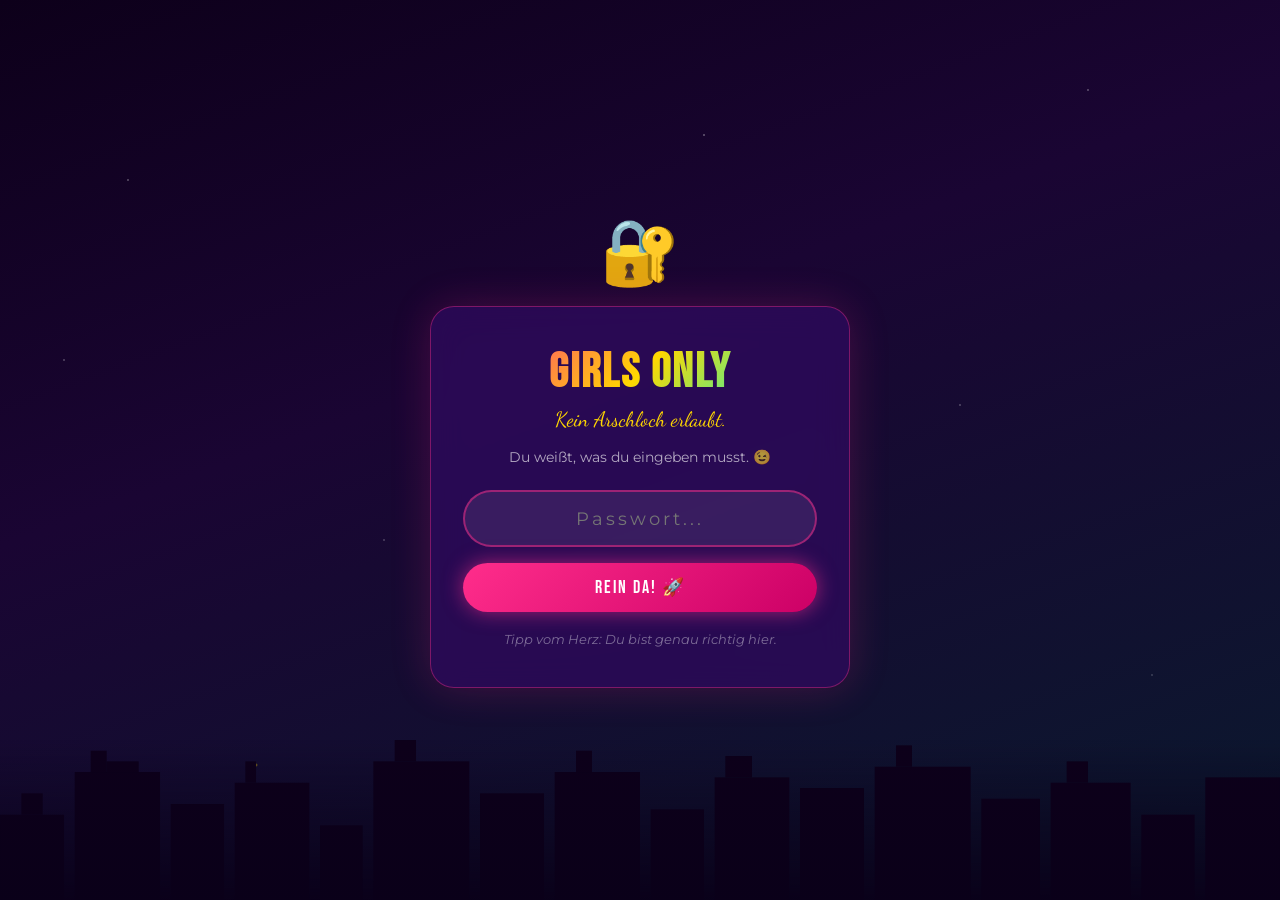
<file: index.html>
<!DOCTYPE html>
<html lang="de">
<head>
  <meta charset="UTF-8">
  <meta name="viewport" content="width=device-width, initial-scale=1.0">
  <title>Welcome Back Queen Dajenne 👑</title>
  <link rel="stylesheet" href="style.css">
  <style>
    /* ── Hero ── */
    .hero {
      text-align: center;
      padding: 60px 16px 40px;
      position: relative;
    }

    .hero-eyebrow {
      font-size: 0.9rem;
      letter-spacing: 4px;
      text-transform: uppercase;
      color: var(--teal);
      font-weight: 700;
      margin-bottom: 16px;
    }

    .hero h1 {
      text-transform: uppercase;
    }

    .hero-sub {
      font-family: 'Dancing Script', cursive;
      font-size: clamp(1.2rem, 4vw, 2rem);
      color: var(--gold);
      margin-top: 8px;
    }

    /* ── Portrait placeholder / image ── */
    .hero-portrait {
      margin: 32px auto 0;
      width: clamp(220px, 50vw, 360px);
      height: clamp(220px, 50vw, 360px);
      border-radius: 50%;
      border: 4px solid var(--pink);
      box-shadow: var(--glow-pink), 0 0 60px rgba(255,215,0,0.2);
      overflow: hidden;
      display: flex;
      align-items: center;
      justify-content: center;
      background: linear-gradient(135deg, #2D0A5C, #0A1A2E);
      animation: pulse-glow 3s ease-in-out infinite;
    }

    .hero-portrait img {
      width: 100%;
      height: 100%;
      object-fit: cover;
    }

    .portrait-placeholder {
      font-size: 5rem;
      filter: drop-shadow(0 0 20px rgba(255,215,0,0.6));
    }

    .dalle-hint {
      margin-top: 12px;
      font-size: 0.75rem;
      color: rgba(255,255,255,0.35);
      font-style: italic;
    }

    /* ── Party info strip ── */
    .party-strip {
      background: linear-gradient(135deg, rgba(255,45,139,0.15), rgba(255,215,0,0.1));
      border: 1px solid rgba(255,45,139,0.3);
      border-radius: 16px;
      padding: 20px 24px;
      margin: 40px 0;
      display: flex;
      flex-wrap: wrap;
      gap: 16px;
      justify-content: center;
      align-items: center;
      text-align: center;
    }

    .party-strip-item {
      flex: 1;
      min-width: 140px;
    }

    .party-strip-item .label {
      font-size: 0.7rem;
      text-transform: uppercase;
      letter-spacing: 2px;
      color: rgba(255,255,255,0.5);
    }

    .party-strip-item .value {
      font-family: 'Bebas Neue', sans-serif;
      font-size: 1.4rem;
      color: var(--gold);
      margin-top: 4px;
    }

    /* ── Spiele-Grid ── */
    .spiele-grid {
      display: grid;
      grid-template-columns: repeat(auto-fit, minmax(240px, 1fr));
      gap: 20px;
      margin-top: 32px;
    }

    .spiel-card {
      background: var(--card-bg);
      border: 1px solid rgba(255,45,139,0.25);
      border-radius: 20px;
      padding: 28px 22px;
      text-decoration: none;
      color: white;
      transition: transform 0.2s, box-shadow 0.2s, border-color 0.2s;
      display: flex;
      flex-direction: column;
      gap: 10px;
    }

    .spiel-card:hover {
      transform: translateY(-5px);
      box-shadow: var(--glow-pink);
      border-color: var(--pink);
    }

    .spiel-icon {
      font-size: 2.5rem;
    }

    .spiel-nummer {
      font-size: 0.7rem;
      letter-spacing: 2px;
      color: rgba(255,255,255,0.4);
    }

    .spiel-title {
      font-family: 'Bebas Neue', sans-serif;
      font-size: 1.4rem;
      letter-spacing: 1.5px;
      color: var(--pink-light);
    }

    .spiel-desc {
      font-size: 0.82rem;
      color: rgba(255,255,255,0.65);
      line-height: 1.5;
    }

    .spiel-mode {
      margin-top: auto;
      padding-top: 12px;
    }

    /* ── Quote banner ── */
    .quote-banner {
      text-align: center;
      padding: 48px 24px;
      margin: 40px 0;
    }

    .quote-banner blockquote {
      font-family: 'Dancing Script', cursive;
      font-size: clamp(1.4rem, 4vw, 2.2rem);
      color: var(--gold);
      line-height: 1.4;
      max-width: 700px;
      margin: 0 auto;
    }

    .quote-banner cite {
      display: block;
      margin-top: 12px;
      font-style: normal;
      font-size: 0.85rem;
      color: rgba(255,255,255,0.5);
    }
  </style>
</head>
<body>
  <nav>
    <div class="nav-inner">
      <a class="nav-logo active" href="index.html">👑 WBQD</a>
      <div class="nav-links">
        <a href="red-flag.html">🚩 Red Flag</a>
        <a href="liebesbriefe.html">💌 Liebesbriefe</a>
        <a href="glow-up.html">✨ Glow-Up</a>
        <a href="wuensche.html">🌟 Wünsche</a>
      </div>
    </div>
  </nav>

  <div id="confetti-container"></div>

  <div class="page-wrapper">
    <section class="hero">
      <p class="hero-eyebrow">✨ Welcome Back ✨</p>
      <h1 class="gradient-text">Queen<br>Dajenne</h1>
      <p class="hero-sub">hat sich endlich befreit — und wir feiern das!</p>

      <!-- Portrait: ersetze das Bild-Src mit deinem generierten Karikatur-Bild -->
      <div class="hero-portrait">
        <img src="dajenne.png" alt="Dajenne Karikatur">
      </div>

    </section>

    <!-- Party strip -->
    <div class="party-strip">
      <div class="party-strip-item">
        <div class="label">Location</div>
        <div class="value">🏙️ Dachterrasse</div>
      </div>
      <div class="party-strip-item">
        <div class="label">Anlass</div>
        <div class="value">🎉 Trennungsparty</div>
      </div>
      <div class="party-strip-item">
        <div class="label">Dresscode</div>
        <div class="value">👑 Queen Energy</div>
      </div>
      <div class="party-strip-item">
        <div class="label">Freundinnen</div>
        <div class="value">💕 Only Queens</div>
      </div>
    </div>

    <!-- Spiele -->
    <section>
      <div class="section-header">
        <span class="badge badge-pink">Das Programm</span>
        <h2 class="mt-8">Heute feiern wir</h2>
        <div class="divider"></div>
        <p>Klick auf ein Spiel, um es zu starten.</p>
      </div>

      <div class="spiele-grid">
        <a href="red-flag.html" class="spiel-card">
          <span class="spiel-icon">🚩</span>
          <span class="spiel-nummer">SPIEL 01</span>
          <span class="spiel-title">Red Flag Roulette</span>
          <p class="spiel-desc">Wie viele Red Flags hatte ihr Ex? Hebt eure Fähnchen und wir zählen nach!</p>
          <div class="spiel-mode"><span class="badge badge-red">Interaktiv</span></div>
        </a>

        <a href="liebesbriefe.html" class="spiel-card">
          <span class="spiel-icon">💌</span>
          <span class="spiel-nummer">SPIEL 02</span>
          <span class="spiel-title">Liebesbriefe</span>
          <p class="spiel-desc">Jede Freundin vervollständigt: "Du bist besser dran ohne ihn, weil..." — dann Slideshow für Dajenne.</p>
          <div class="spiel-mode"><span class="badge badge-pink">Slideshow</span></div>
        </a>

        <a href="glow-up.html" class="spiel-card">
          <span class="spiel-icon">✨</span>
          <span class="spiel-nummer">AKTIVITÄT 03</span>
          <span class="spiel-title">Glow-Up Wall</span>
          <p class="spiel-desc">Karten zum Ausdrucken, beschriften und vorlesen — was lieben wir an Dajenne?</p>
          <div class="spiel-mode"><span class="badge badge-gold">Druckbar</span></div>
        </a>

        <a href="wuensche.html" class="spiel-card">
          <span class="spiel-icon">🌟</span>
          <span class="spiel-nummer">FINALE 05</span>
          <span class="spiel-title">Goldene Zukunft</span>
          <p class="spiel-desc">10 Stichwörter — Dajenne äußert live ihre Wünsche für die Zukunft. Der perfekte Abschluss.</p>
          <div class="spiel-mode"><span class="badge badge-gold">Slideshow</span></div>
        </a>
      </div>
    </section>

    <!-- QR Codes -->
    <section class="mt-40">
      <div class="section-header">
        <span class="badge badge-teal">Quick Links</span>
        <h2 class="mt-8">QR Codes zum Scannen</h2>
        <div class="divider"></div>
        <p>Einfach mit dem Handy scannen und direkt loslegen.</p>
      </div>
      <div class="grid-2" style="max-width:700px; margin: 32px auto 0;" id="qrGrid"></div>
    </section>

    <!-- Quote -->
    <div class="quote-banner">
      <blockquote>
        "Sie hat sich nicht verloren — sie hat sich wiedergefunden."
      </blockquote>
      <cite>— Deine Freundinnen, für immer ❤️</cite>
    </div>
  </div>

  <script src="auth.js"></script>
  <script>
    checkAuth();

    // Confetti on load
    function launchConfetti() {
      const container = document.getElementById('confetti-container');
      const colors = ['#FF2D8B','#FFD700','#00F5D4','#FF6EB4','#FFFFFF'];
      for (let i = 0; i < 80; i++) {
        const piece = document.createElement('div');
        piece.className = 'confetti-piece';
        piece.style.left = Math.random() * 100 + 'vw';
        piece.style.width = (Math.random() * 8 + 4) + 'px';
        piece.style.height = piece.style.width;
        piece.style.background = colors[Math.floor(Math.random() * colors.length)];
        piece.style.borderRadius = Math.random() > 0.5 ? '50%' : '2px';
        piece.style.animationDuration = (Math.random() * 3 + 2) + 's';
        piece.style.animationDelay = (Math.random() * 2) + 's';
        container.appendChild(piece);
        piece.addEventListener('animationend', () => piece.remove());
      }
    }

    launchConfetti();

    // ── QR Codes ──
    function buildQRCodes() {
      const base = window.location.origin + window.location.pathname.replace('index.html', '').replace(/\/$/, '');
      const homeURL = base + '/index.html';
      const liebeURL = base + '/liebesbriefe.html';

      const qrs = [
        {
          label: '👑 Startseite',
          desc: 'Direkt zur Party-Übersicht',
          url: homeURL,
          color: 'FF2D8B'
        },
        {
          label: '💌 Liebesbriefe',
          desc: 'Satz eingeben für Dajenne',
          url: liebeURL,
          color: '00F5D4'
        }
      ];

      document.getElementById('qrGrid').innerHTML = qrs.map(q => {
        const qrSrc = `https://api.qrserver.com/v1/create-qr-code/?size=180x180&bgcolor=1A0533&color=${q.color}&data=${encodeURIComponent(q.url)}&qzone=2`;
        return `
          <div class="card card-gold" style="text-align:center; padding: 28px 20px;">
            <p style="font-family:'Bebas Neue',sans-serif; font-size:1.2rem; letter-spacing:2px; color:var(--gold); margin-bottom:4px;">${q.label}</p>
            <p style="font-size:0.78rem; color:rgba(255,255,255,0.5); margin-bottom:16px;">${q.desc}</p>
            <div style="background:rgba(26,5,51,0.9); border-radius:16px; padding:12px; display:inline-block; border:2px solid rgba(255,215,0,0.3);">
              <img src="${qrSrc}" alt="QR Code ${q.label}" width="150" height="150" style="display:block; border-radius:8px;">
            </div>
            <p style="margin-top:12px; font-size:0.65rem; color:rgba(255,255,255,0.25); word-break:break-all; max-width:200px; margin-left:auto; margin-right:auto;">${q.url}</p>
          </div>
        `;
      }).join('');
    }

    buildQRCodes();
  </script>
</body>
</html>
</file>
<file: style.css>
@import url('https://fonts.googleapis.com/css2?family=Bebas+Neue&family=Montserrat:wght@400;600;700&family=Dancing+Script:wght@600&display=swap');

:root {
  --pink: #FF2D8B;
  --pink-light: #FF6EB4;
  --purple: #1A0533;
  --purple-mid: #2D0A5C;
  --gold: #FFD700;
  --teal: #00F5D4;
  --red-flag: #FF1744;
  --white: #FFFFFF;
  --card-bg: rgba(45, 10, 92, 0.7);
  --glow-pink: 0 0 20px rgba(255, 45, 139, 0.6);
  --glow-gold: 0 0 20px rgba(255, 215, 0, 0.5);
}

* {
  box-sizing: border-box;
  margin: 0;
  padding: 0;
}

body {
  background: linear-gradient(160deg, #0D001A 0%, #1A0533 40%, #0A1A2E 100%);
  min-height: 100vh;
  font-family: 'Montserrat', sans-serif;
  color: var(--white);
  overflow-x: hidden;
}

/* ── Starry background ── */
body::before {
  content: '';
  position: fixed;
  inset: 0;
  background-image:
    radial-gradient(1px 1px at 10% 20%, rgba(255,255,255,0.8) 0%, transparent 100%),
    radial-gradient(1px 1px at 30% 60%, rgba(255,255,255,0.6) 0%, transparent 100%),
    radial-gradient(1px 1px at 55% 15%, rgba(255,255,255,0.9) 0%, transparent 100%),
    radial-gradient(1px 1px at 75% 45%, rgba(255,255,255,0.7) 0%, transparent 100%),
    radial-gradient(1px 1px at 90% 75%, rgba(255,255,255,0.5) 0%, transparent 100%),
    radial-gradient(2px 2px at 20% 85%, rgba(255,215,0,0.6) 0%, transparent 100%),
    radial-gradient(2px 2px at 65% 90%, rgba(0,245,212,0.4) 0%, transparent 100%),
    radial-gradient(1px 1px at 85% 10%, rgba(255,255,255,0.8) 0%, transparent 100%),
    radial-gradient(1px 1px at 45% 50%, rgba(255,255,255,0.5) 0%, transparent 100%),
    radial-gradient(1px 1px at 5% 40%, rgba(255,255,255,0.7) 0%, transparent 100%);
  pointer-events: none;
  z-index: 0;
}

/* ── Cityscape silhouette ── */
body::after {
  content: '';
  position: fixed;
  bottom: 0;
  left: 0;
  right: 0;
  height: 160px;
  background:
    linear-gradient(to top, rgba(10,0,25,0.95) 0%, transparent 100%),
    url("data:image/svg+xml,%3Csvg xmlns='http://www.w3.org/2000/svg' viewBox='0 0 1200 160'%3E%3Crect x='0' y='80' width='60' height='80' fill='%230D001A'/%3E%3Crect x='20' y='60' width='20' height='20' fill='%230D001A'/%3E%3Crect x='70' y='40' width='80' height='120' fill='%230D001A'/%3E%3Crect x='85' y='20' width='15' height='20' fill='%230D001A'/%3E%3Crect x='100' y='30' width='30' height='10' fill='%230D001A'/%3E%3Crect x='160' y='70' width='50' height='90' fill='%230D001A'/%3E%3Crect x='220' y='50' width='70' height='110' fill='%230D001A'/%3E%3Crect x='230' y='30' width='10' height='20' fill='%230D001A'/%3E%3Crect x='300' y='90' width='40' height='70' fill='%230D001A'/%3E%3Crect x='350' y='30' width='90' height='130' fill='%230D001A'/%3E%3Crect x='370' y='10' width='20' height='20' fill='%230D001A'/%3E%3Crect x='450' y='60' width='60' height='100' fill='%230D001A'/%3E%3Crect x='520' y='40' width='80' height='120' fill='%230D001A'/%3E%3Crect x='540' y='20' width='15' height='20' fill='%230D001A'/%3E%3Crect x='610' y='75' width='50' height='85' fill='%230D001A'/%3E%3Crect x='670' y='45' width='70' height='115' fill='%230D001A'/%3E%3Crect x='680' y='25' width='25' height='20' fill='%230D001A'/%3E%3Crect x='750' y='55' width='60' height='105' fill='%230D001A'/%3E%3Crect x='820' y='35' width='90' height='125' fill='%230D001A'/%3E%3Crect x='840' y='15' width='15' height='20' fill='%230D001A'/%3E%3Crect x='920' y='65' width='55' height='95' fill='%230D001A'/%3E%3Crect x='985' y='50' width='75' height='110' fill='%230D001A'/%3E%3Crect x='1000' y='30' width='20' height='20' fill='%230D001A'/%3E%3Crect x='1070' y='80' width='50' height='80' fill='%230D001A'/%3E%3Crect x='1130' y='45' width='70' height='115' fill='%230D001A'/%3E%3C/svg%3E") bottom center / cover no-repeat;
  pointer-events: none;
  z-index: 0;
}

/* ── Layout ── */
.page-wrapper {
  position: relative;
  z-index: 1;
  max-width: 1100px;
  margin: 0 auto;
  padding: 20px 16px 180px;
}

/* ── Navigation ── */
nav {
  position: sticky;
  top: 0;
  z-index: 100;
  background: rgba(13, 0, 26, 0.9);
  backdrop-filter: blur(12px);
  border-bottom: 1px solid rgba(255, 45, 139, 0.3);
  padding: 12px 16px;
}

.nav-inner {
  max-width: 1100px;
  margin: 0 auto;
  display: flex;
  align-items: center;
  justify-content: space-between;
  flex-wrap: wrap;
  gap: 8px;
}

.nav-logo {
  font-family: 'Bebas Neue', sans-serif;
  font-size: 1.4rem;
  color: var(--pink);
  text-shadow: var(--glow-pink);
  text-decoration: none;
  letter-spacing: 2px;
}

.nav-links {
  display: flex;
  gap: 6px;
  flex-wrap: wrap;
}

.nav-links a {
  color: var(--white);
  text-decoration: none;
  font-size: 0.75rem;
  font-weight: 600;
  padding: 6px 12px;
  border-radius: 20px;
  border: 1px solid rgba(255,255,255,0.2);
  transition: all 0.2s;
  white-space: nowrap;
}

.nav-links a:hover,
.nav-links a.active {
  background: var(--pink);
  border-color: var(--pink);
  box-shadow: var(--glow-pink);
}

/* ── Typography ── */
h1, h2, h3 {
  font-family: 'Bebas Neue', sans-serif;
  letter-spacing: 2px;
  line-height: 1.1;
}

h1 { font-size: clamp(2.5rem, 8vw, 5rem); }
h2 { font-size: clamp(1.8rem, 5vw, 3rem); }
h3 { font-size: clamp(1.2rem, 3vw, 1.8rem); }

.gradient-text {
  background: linear-gradient(135deg, var(--pink) 0%, var(--gold) 50%, var(--teal) 100%);
  -webkit-background-clip: text;
  -webkit-text-fill-color: transparent;
  background-clip: text;
}

.handwriting {
  font-family: 'Dancing Script', cursive;
  font-size: 1.3rem;
  color: var(--gold);
}

/* ── Cards ── */
.card {
  background: var(--card-bg);
  border: 1px solid rgba(255, 45, 139, 0.3);
  border-radius: 16px;
  padding: 24px;
  backdrop-filter: blur(10px);
  transition: transform 0.2s, box-shadow 0.2s;
}

.card:hover {
  transform: translateY(-3px);
  box-shadow: var(--glow-pink);
}

.card-gold {
  border-color: rgba(255, 215, 0, 0.4);
}

.card-gold:hover {
  box-shadow: var(--glow-gold);
}

/* ── Buttons ── */
.btn {
  display: inline-flex;
  align-items: center;
  gap: 8px;
  padding: 14px 28px;
  border-radius: 50px;
  font-family: 'Bebas Neue', sans-serif;
  font-size: 1.1rem;
  letter-spacing: 2px;
  text-decoration: none;
  border: none;
  cursor: pointer;
  transition: all 0.2s;
}

.btn-primary {
  background: linear-gradient(135deg, var(--pink), #CC0066);
  color: white;
  box-shadow: var(--glow-pink);
}

.btn-primary:hover {
  transform: scale(1.05);
  box-shadow: 0 0 30px rgba(255, 45, 139, 0.8);
}

.btn-gold {
  background: linear-gradient(135deg, var(--gold), #CC9900);
  color: var(--purple);
  box-shadow: var(--glow-gold);
}

.btn-gold:hover {
  transform: scale(1.05);
}

.btn-outline {
  background: transparent;
  color: var(--white);
  border: 2px solid rgba(255,255,255,0.4);
}

.btn-outline:hover {
  border-color: var(--pink);
  color: var(--pink);
}

.btn-danger {
  background: linear-gradient(135deg, var(--red-flag), #CC0000);
  color: white;
  box-shadow: 0 0 20px rgba(255,23,68,0.5);
}

/* ── Section header ── */
.section-header {
  text-align: center;
  margin-bottom: 40px;
}

.section-header p {
  color: rgba(255,255,255,0.7);
  margin-top: 8px;
  font-size: 1rem;
}

/* ── Grid layouts ── */
.grid-2 { display: grid; grid-template-columns: repeat(auto-fit, minmax(280px, 1fr)); gap: 20px; }
.grid-3 { display: grid; grid-template-columns: repeat(auto-fit, minmax(220px, 1fr)); gap: 20px; }

/* ── Badge ── */
.badge {
  display: inline-block;
  padding: 4px 12px;
  border-radius: 20px;
  font-size: 0.75rem;
  font-weight: 700;
  text-transform: uppercase;
  letter-spacing: 1px;
}

.badge-pink { background: rgba(255,45,139,0.2); color: var(--pink-light); border: 1px solid var(--pink); }
.badge-gold { background: rgba(255,215,0,0.15); color: var(--gold); border: 1px solid rgba(255,215,0,0.5); }
.badge-red  { background: rgba(255,23,68,0.15);  color: #FF6B6B; border: 1px solid var(--red-flag); }
.badge-teal { background: rgba(0,245,212,0.1);   color: var(--teal); border: 1px solid rgba(0,245,212,0.5); }

/* ── Divider ── */
.divider {
  width: 80px;
  height: 3px;
  background: linear-gradient(90deg, var(--pink), var(--gold));
  border-radius: 2px;
  margin: 16px auto;
}

/* ── Glitter animation ── */
@keyframes sparkle {
  0%, 100% { opacity: 0; transform: scale(0); }
  50% { opacity: 1; transform: scale(1); }
}

@keyframes float {
  0%, 100% { transform: translateY(0px); }
  50% { transform: translateY(-10px); }
}

@keyframes pulse-glow {
  0%, 100% { box-shadow: 0 0 10px rgba(255,45,139,0.4); }
  50% { box-shadow: 0 0 30px rgba(255,45,139,0.9); }
}

@keyframes flag-fly-in {
  0% { transform: translate(100vw, -50vh) rotate(-30deg); opacity: 0; }
  60% { transform: translate(0, 0) rotate(10deg); opacity: 1; }
  80% { transform: rotate(-5deg); }
  100% { transform: rotate(0deg); opacity: 1; }
}

@keyframes confetti-fall {
  0% { transform: translateY(-100px) rotate(0deg); opacity: 1; }
  100% { transform: translateY(100vh) rotate(720deg); opacity: 0; }
}

@keyframes slide-in-up {
  0% { transform: translateY(40px); opacity: 0; }
  100% { transform: translateY(0); opacity: 1; }
}

.floating { animation: float 3s ease-in-out infinite; }
.pulse-glow { animation: pulse-glow 2s ease-in-out infinite; }
.slide-in { animation: slide-in-up 0.5s ease forwards; }

/* ── Confetti container ── */
#confetti-container {
  position: fixed;
  inset: 0;
  pointer-events: none;
  z-index: 9999;
  overflow: hidden;
}

.confetti-piece {
  position: absolute;
  top: -20px;
  width: 10px;
  height: 10px;
  animation: confetti-fall linear forwards;
}

/* ── Scrollbar ── */
::-webkit-scrollbar { width: 6px; }
::-webkit-scrollbar-track { background: var(--purple); }
::-webkit-scrollbar-thumb { background: var(--pink); border-radius: 3px; }

/* ── Utility ── */
.text-center { text-align: center; }
.text-pink { color: var(--pink); }
.text-gold { color: var(--gold); }
.text-teal { color: var(--teal); }
.mt-8 { margin-top: 8px; }
.mt-16 { margin-top: 16px; }
.mt-24 { margin-top: 24px; }
.mt-40 { margin-top: 40px; }
.mb-24 { margin-bottom: 24px; }
.gap-16 { gap: 16px; }
.flex { display: flex; }
.flex-col { flex-direction: column; }
.items-center { align-items: center; }
.justify-center { justify-content: center; }
.flex-wrap { flex-wrap: wrap; }

/* ── Print reset ── */
@media print {
  body { background: white; color: black; }
  body::before, body::after { display: none; }
  nav, .no-print { display: none !important; }
}

/* ── Mobile 600px ── */
@media (max-width: 600px) {
  .page-wrapper { padding: 16px 12px 160px; }
  .nav-links a { font-size: 0.7rem; padding: 5px 9px; }
  .btn { padding: 12px 20px; font-size: 1rem; }
  .card { padding: 18px 16px; }
  .grid-2, .grid-3 { grid-template-columns: 1fr; }
}

/* ── Mobile 480px ── */
@media (max-width: 480px) {
  /* Nav: Logo + Links untereinander */
  .nav-inner { flex-direction: column; align-items: flex-start; gap: 6px; }
  .nav-links { width: 100%; overflow-x: auto; -webkit-overflow-scrolling: touch; padding-bottom: 2px; }
  .nav-links::-webkit-scrollbar { height: 2px; }

  /* Größere Touch-Targets für Counter-Buttons */
  .counter-btn { width: 56px !important; height: 56px !important; font-size: 1.6rem !important; }

  /* Slideshow-Buttons volle Breite */
  .slide-controls { flex-direction: column; }
  .slide-controls .btn { width: 100%; justify-content: center; }
  .slide-counter { order: -1; }

  /* Stichwort-Karte weniger Padding */
  .stichwort-card { padding: 36px 20px !important; }
  .stichwort-word { font-size: clamp(2.5rem, 12vw, 5rem) !important; }

  /* Statement-Karte (Red Flag) */
  .statement-card { padding: 28px 18px !important; }

  /* Buttons volle Breite in Nav-Buttons */
  .nav-buttons { flex-direction: column; align-items: center; }
  .nav-buttons .btn { width: 100%; max-width: 340px; justify-content: center; }

  /* Ex-Buttons nebeneinander bleiben aber größer */
  .ex-btn { padding: 14px 20px !important; font-size: 1rem !important; }

  /* Party strip: 2 Spalten */
  .party-strip { gap: 10px; }
  .party-strip-item { min-width: 120px; }

  /* Spiele-Grid: 1 Spalte */
  .spiele-grid { grid-template-columns: 1fr !important; }

  h1 { font-size: clamp(2.2rem, 10vw, 4rem); }
  h2 { font-size: clamp(1.5rem, 7vw, 2.5rem); }
}
</file>
